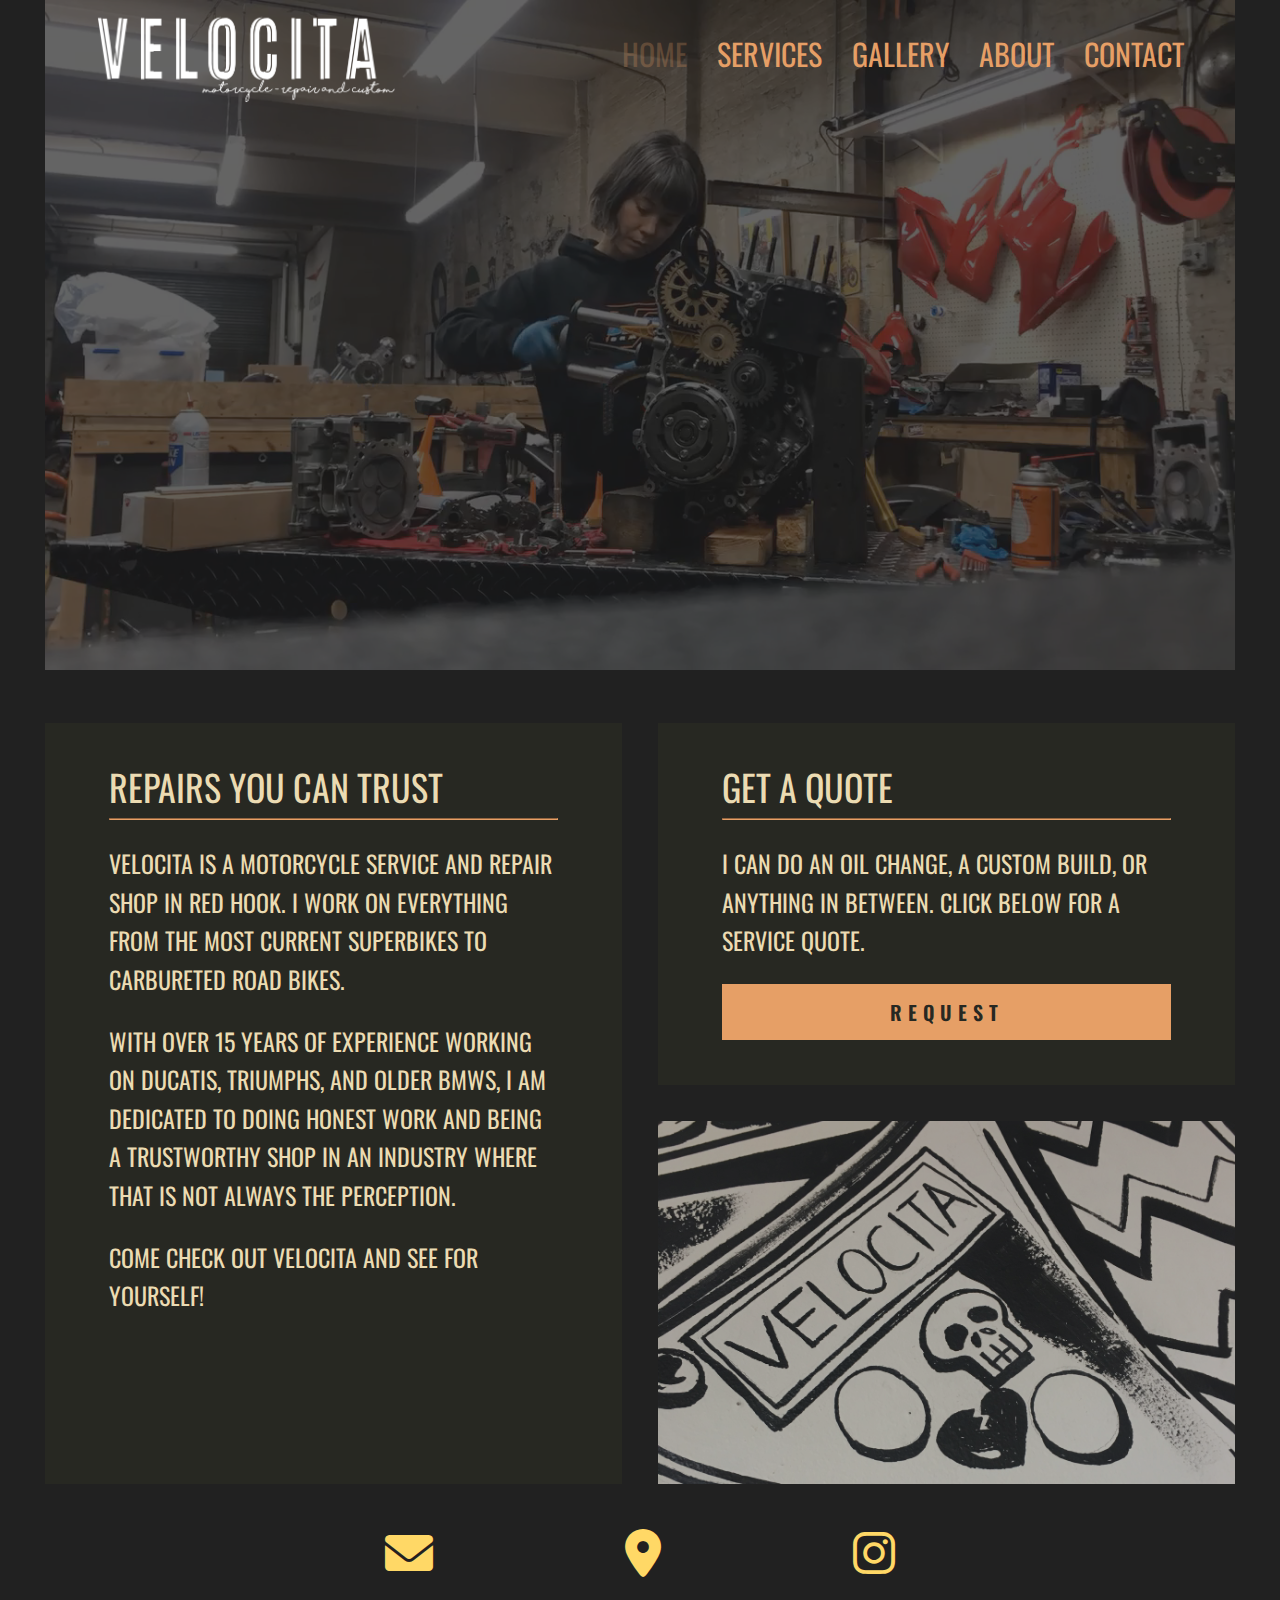
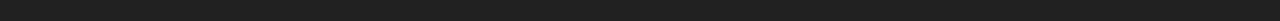
<file: index.html>
<!DOCTYPE html>
<html lang="en">
    <head>
        <meta charset="UTF-8" />
        <meta name="viewport" content="width=device-width, initial-scale=1" />
        <title>Velocita | Home</title>
        <!-- FAVICON -->
        <link
            rel="shortcut icon"
            href="assets/icons/favicon.png"
            type="image/x-icon"
        />
        <link rel="icon" href="assets/icons/favicon.png" type="image/x-icon" />

        <!-- FONTS -->
        <link rel="preconnect" href="https://fonts.googleapis.com" />
        <link rel="preconnect" href="https://fonts.gstatic.com" crossorigin />
        <link
            href="https://fonts.googleapis.com/css2?family=Oswald:wght@200;300;400;500;600;700&display=swap"
            rel="stylesheet"
        />
        <link
            rel="stylesheet"
            href="https://cdnjs.cloudflare.com/ajax/libs/font-awesome/6.0.0/css/all.min.css"
            integrity="sha512-9usAa10IRO0HhonpyAIVpjrylPvoDwiPUiKdWk5t3PyolY1cOd4DSE0Ga+ri4AuTroPR5aQvXU9xC6qOPnzFeg=="
            crossorigin="anonymous"
            referrerpolicy="no-referrer"
        />

        <!-- CSS -->
        <link rel="stylesheet" href="css/hamburgers.css" />
        <link rel="stylesheet" href="css/main.css" />
        <link rel="stylesheet" href="css/index.css" />
    </head>
    <body class="dark">
        <header id="header">
            <div class="header-container">
                <a id="logo" href="index.html">
                    <img
                        src="assets/branding/velocita-scaled.png"
                        alt="Velocita"
                    />
                </a>
                <button
                    id="toggle"
                    class="hamburger hamburger--squeeze"
                    type="button"
                    aria-label="Menu"
                    aria-controls="navigation"
                >
                    <span class="hamburger-box">
                        <span class="hamburger-inner"></span>
                    </span>
                </button>
            </div>
            <nav id="navigation">
                <ul>
                    <li><a class="current-tab" href="index.html">HOME</a></li>
                    <li><a href="services.html">SERVICES</a></li>
                    <li><a href="gallery.html">GALLERY</a></li>
                    <li><a href="about.html">ABOUT</a></li>
                    <li><a href="contact.html">CONTACT</a></li>
                </ul>
            </nav>
        </header>

        <main class="mb25">
            <section id="header-banner">
                <video
                    id="video"
                    class="header-bg"
                    src="https://i.imgur.com/Zppdkp6.mp4"
                    loop
                    muted
                    playsinline
                    poster="assets/frames/frame2.png"
                >
                    This is supposed to be a video of the shop. Your browser is
                    having trouble with it =(
                </video>
            </section>
            <section class="grid-container">
                <section class="container card">
                    <article id="about">
                        <h1>Repairs you can trust</h1>
                        <hr />
                        <p>
                            Velocita is a motorcycle service and repair shop in
                            Red Hook. I work on everything from the most current
                            superbikes to carbureted road bikes.
                        </p>
                        <p>
                            With over 15 years of experience working on Ducatis,
                            Triumphs, and older BMWs, I am dedicated to doing
                            honest work and being a trustworthy shop in an
                            industry where that is not always the perception.
                        </p>
                        <p class="mb0">
                            Come check out Velocita and see for yourself!
                        </p>
                    </article>
                </section>

                <section class="container card">
                    <article id="quote">
                        <h1>Get a quote</h1>
                        <hr />
                        <p>
                            I can do an oil change, a custom build, or anything
                            in between. Click below for a service quote.
                        </p>
                    </article>
                    <button class="btn" type="button">
                        <a href="contact.html" target="_blank">REQUEST</a>
                    </button>
                </section>
                <div class="img-container header-bg6"></div>
            </section>
        </main>

        <nav id="bottom-navigation">
            <a href="contact.html" target="_blank">
                <i class="fa fa-envelope"></i>
            </a>
            <a href="tel:718-710-0545">
                <i class="fa fa-phone"></i>
            </a>
            <a
                href="https://www.google.com/maps/place/93+Forrest+St,+Brooklyn,+NY+11206/@40.7027338,-73.9327001,17z/data=!3m1!4b1!4m5!3m4!1s0x89c25c06da2a9005:0xe7b68f519eb3fe76!8m2!3d40.7027338!4d-73.9327001"
                target="_blank"
            >
                <i class="fa fa-location-dot"></i>
            </a>
            <a href="https://www.instagram.com/velocita_moto/" target="_blank">
                <i class="fa-brands fa-instagram"></i>
            </a>
        </nav>

        <script>
            document.getElementById('video').play()
        </script>
        <script src="script/main.js"></script>
    </body>
</html>
</file>
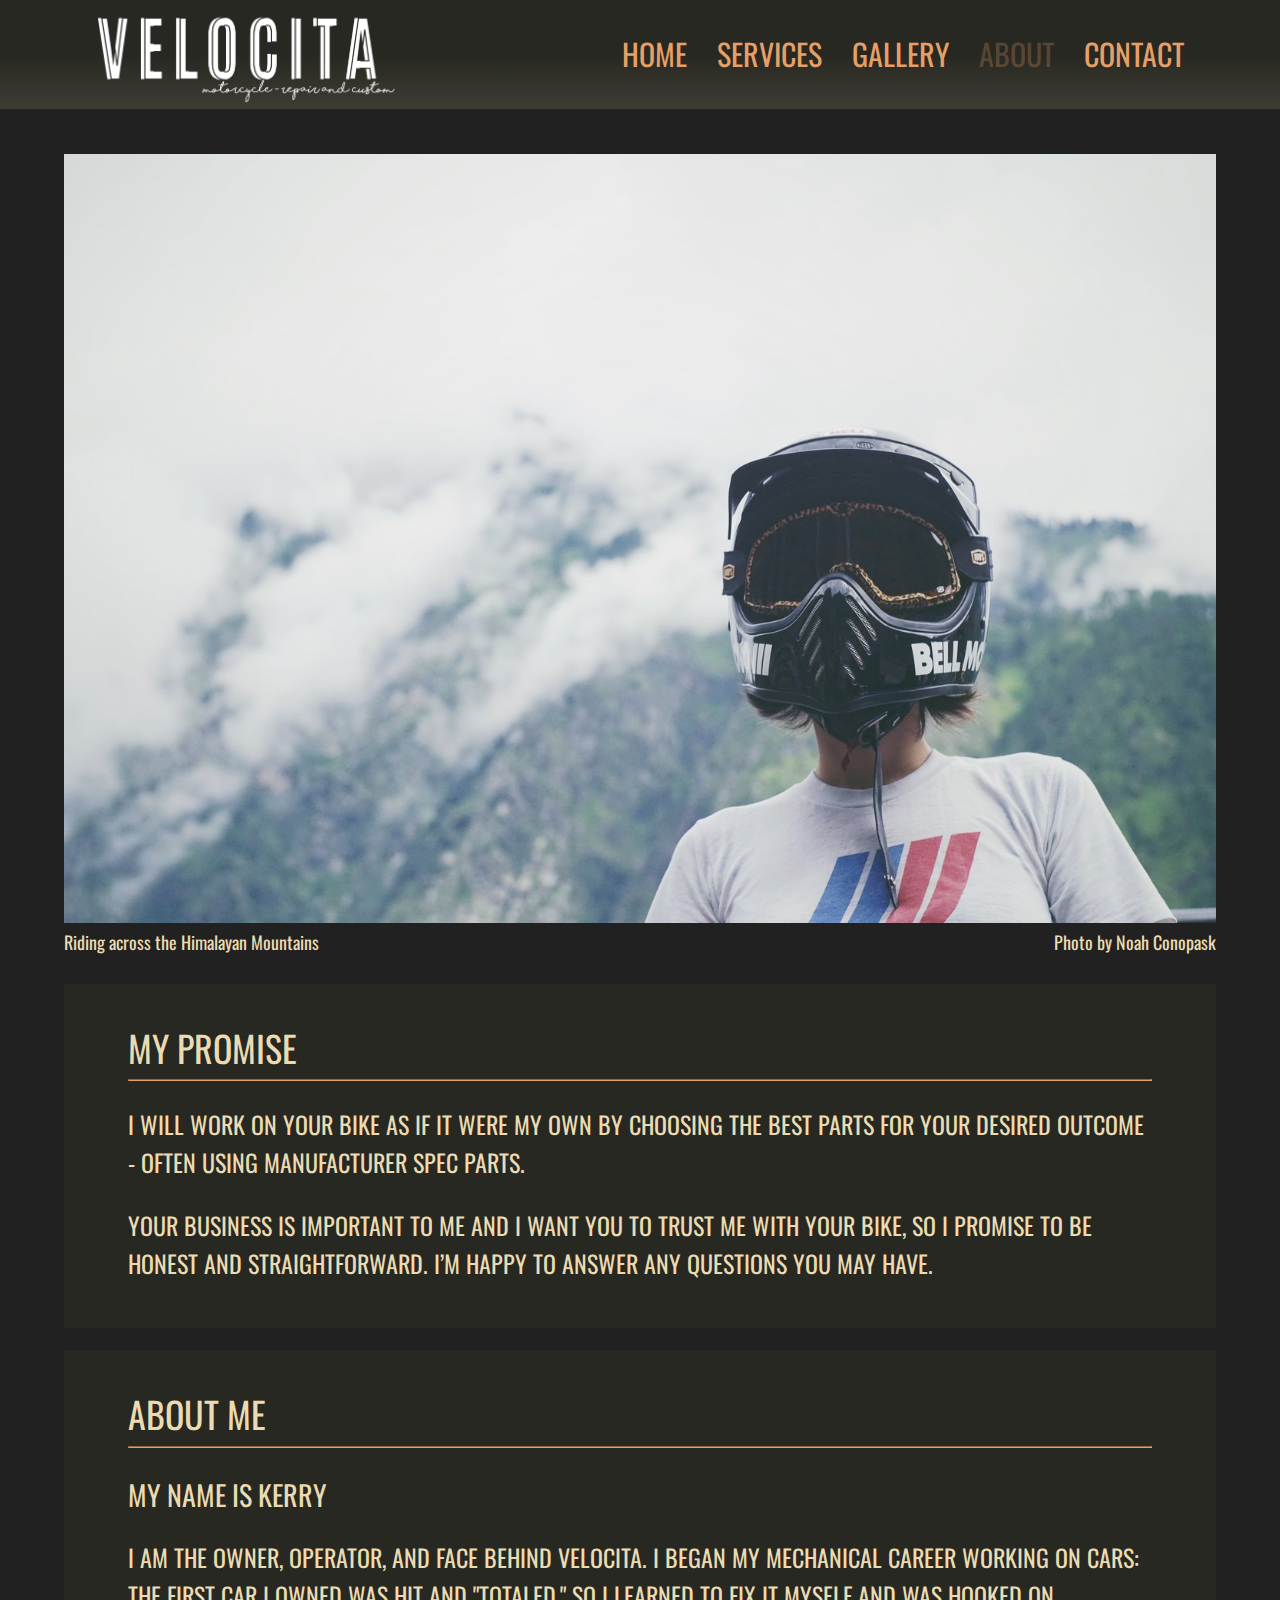
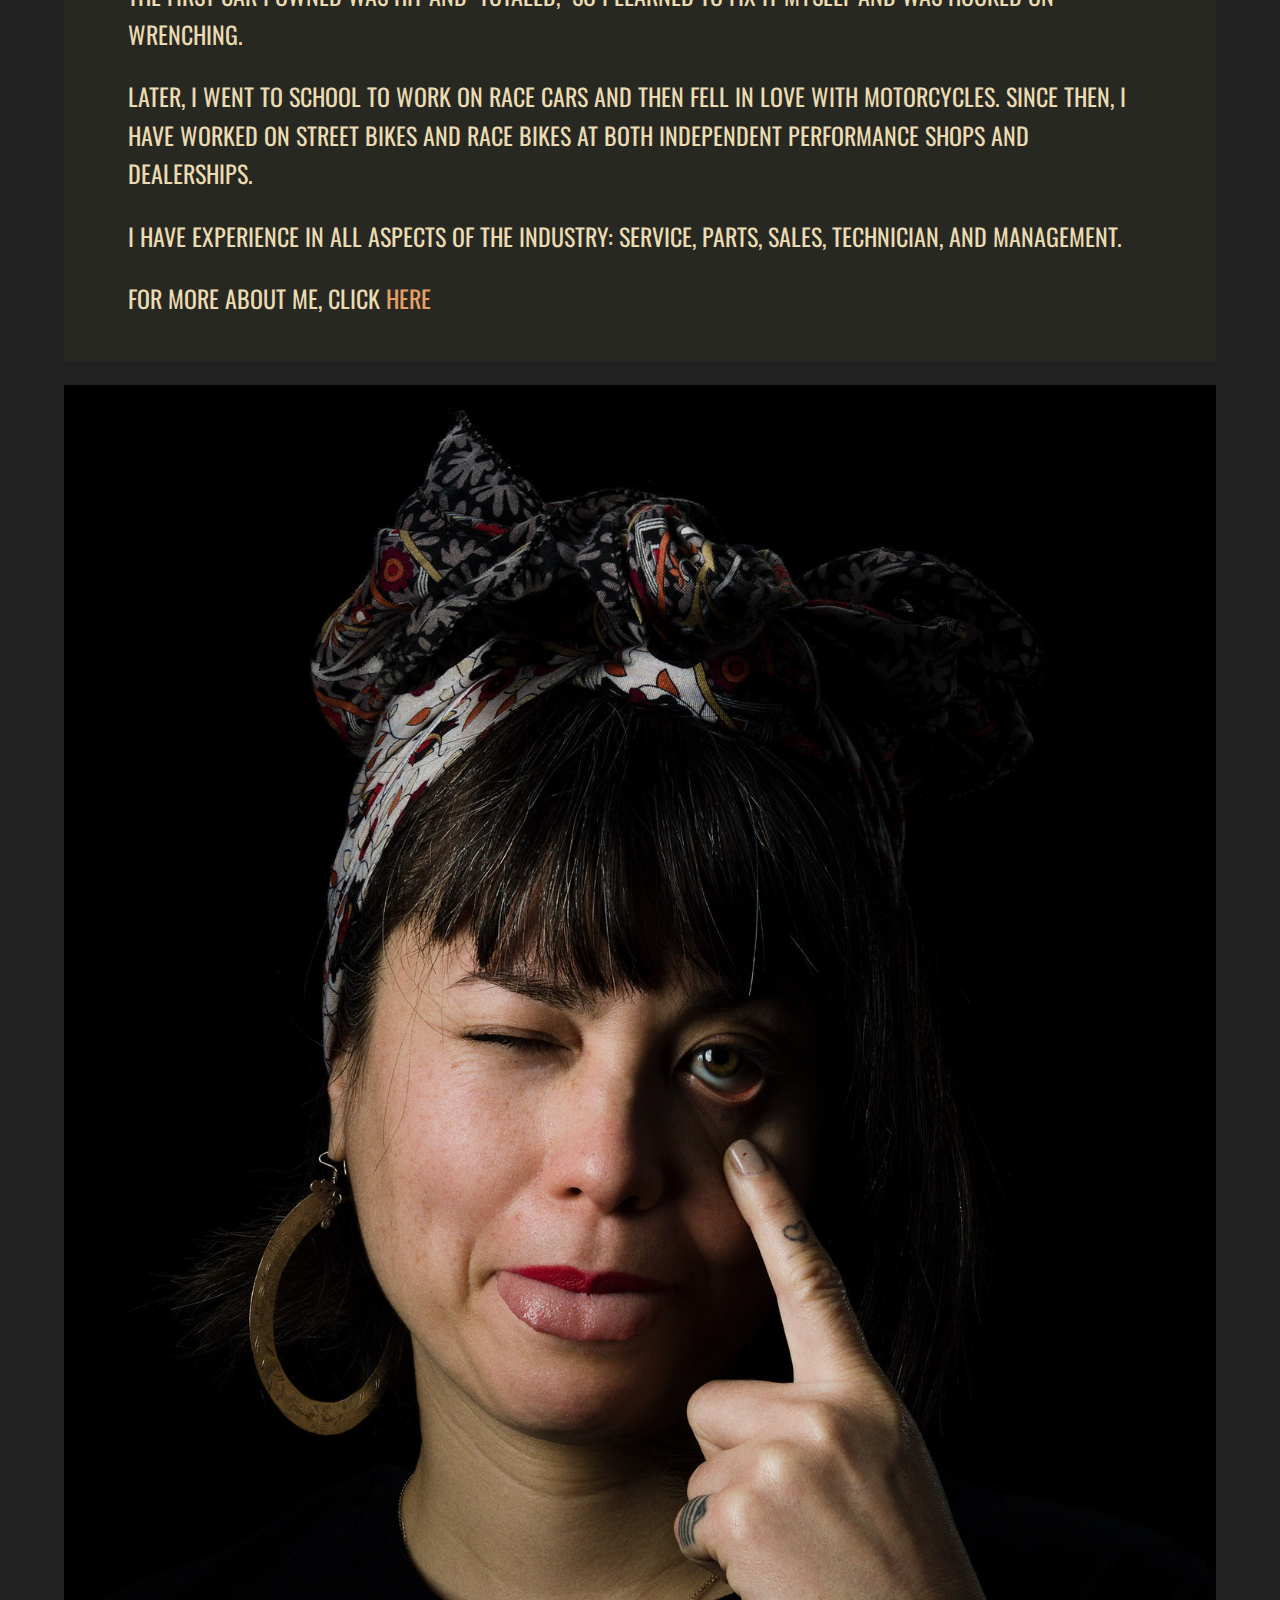
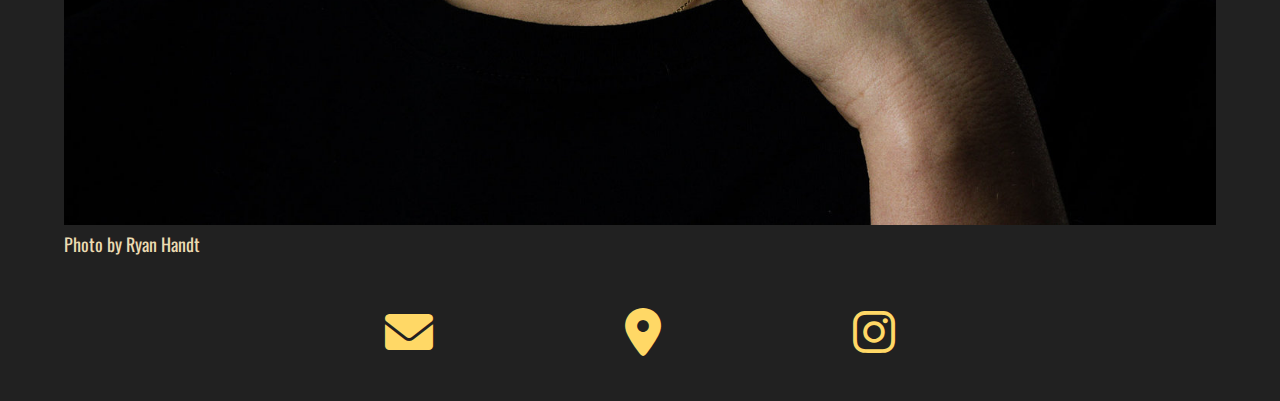
<file: about.html>
<!DOCTYPE html>
<html lang="en">
    <head>
        <meta charset="UTF-8" />
        <meta name="viewport" content="width=device-width, initial-scale=1" />
        <title>Velocita | Home</title>
        <!-- FAVICON -->
        <link
            rel="shortcut icon"
            href="assets/icons/favicon.png"
            type="image/x-icon"
        />
        <link rel="icon" href="assets/icons/favicon.png" type="image/x-icon" />

        <!-- FONTS -->
        <link rel="preconnect" href="https://fonts.googleapis.com" />
        <link rel="preconnect" href="https://fonts.gstatic.com" crossorigin />
        <link
            href="https://fonts.googleapis.com/css2?family=Miltonian+Tattoo&family=Oswald:wght@200;300;400;500;600;700&display=swap"
            rel="stylesheet"
        />
        <link
            rel="stylesheet"
            href="https://cdnjs.cloudflare.com/ajax/libs/font-awesome/6.0.0/css/all.min.css"
            integrity="sha512-9usAa10IRO0HhonpyAIVpjrylPvoDwiPUiKdWk5t3PyolY1cOd4DSE0Ga+ri4AuTroPR5aQvXU9xC6qOPnzFeg=="
            crossorigin="anonymous"
            referrerpolicy="no-referrer"
        />

        <!-- CSS -->
        <link rel="stylesheet" href="css/hamburgers.css" />
        <link rel="stylesheet" href="css/main.css" />
        <link rel="stylesheet" href="css/about.css" />
    </head>

    <body class="dark">
        <header id="header" class="relative">
            <div class="header-container header-container-colored">
                <a id="logo" href="index.html">
                    <img
                        src="assets/branding/velocita-scaled.png"
                        alt="Velocita"
                    />
                </a>
                <button
                    id="toggle"
                    class="hamburger hamburger--squeeze"
                    type="button"
                    aria-label="Menu"
                    aria-controls="navigation"
                >
                    <span class="hamburger-box">
                        <span class="hamburger-inner"></span>
                    </span>
                </button>
            </div>
            <nav id="navigation">
                <ul>
                    <li><a href="index.html">HOME</a></li>
                    <li><a href="services.html">SERVICES</a></li>
                    <li><a href="gallery.html">GALLERY</a></li>
                    <li><a class="current-tab" href="about.html">ABOUT</a></li>
                    <li><a href="contact.html">CONTACT</a></li>
                </ul>
            </nav>
        </header>

        <main class="mblock35">
            <figure class="container">
                <img src="assets/about/mountain.jpg" alt="" />
                <figcaption>
                    <span>Riding across the Himalayan Mountains</span>
                    Photo by Noah Conopask
                </figcaption>
            </figure>
            <article class="card container">
                <h1>My Promise</h1>
                <hr />
                <p>
                    I will work on your bike as if it were my own by choosing
                    the best parts for your desired outcome - often using
                    manufacturer spec parts.
                </p>
                <p class="mb0">
                    Your business is important to me and I want you to trust me
                    with your bike, so I promise to be honest and
                    straightforward. I’m happy to answer any questions you may
                    have.
                </p>
            </article>
            <article class="card container">
                <h1>About Me</h1>
                <hr />
                <h3>My name is Kerry</h3>
                <p>
                    I am the owner, operator, and face behind Velocita. I began
                    my mechanical career working on cars: the first car I owned
                    was hit and "totaled," so I learned to fix it myself and was
                    hooked on wrenching.
                </p>
                <p>
                    Later, I went to school to work on race cars and then fell
                    in love with motorcycles. Since then, I have worked on
                    street bikes and race bikes at both independent performance
                    shops and dealerships.
                </p>
                <p>
                    I have experience in all aspects of the industry: service,
                    parts, sales, technician, and management.
                </p>
                <p class="mb0">
                    For more about me, click
                    <span>
                        <a
                            href="https://uniongaragenyc.com/blogs/journal/moto-velocita-new-yorks-newest-service-shop"
                            target="_blank"
                            >here</a
                        >
                    </span>
                </p>
            </article>
            <figure class="container">
                <img
                    src="assets/about/RHandt_190428_Kerry-Sano_Velocita_001.jpg"
                    alt=""
                />
                <figcaption>Photo by Ryan Handt</figcaption>
            </figure>
        </main>

        <nav id="bottom-navigation">
            <a href="contact.html" target="_blank">
                <i class="fa fa-envelope"></i>
            </a>
            <a href="tel:718-710-0545">
                <i class="fa fa-phone"></i>
            </a>
            <a
                href="https://www.google.com/maps/place/93+Forrest+St,+Brooklyn,+NY+11206/@40.7027338,-73.9327001,17z/data=!3m1!4b1!4m5!3m4!1s0x89c25c06da2a9005:0xe7b68f519eb3fe76!8m2!3d40.7027338!4d-73.9327001"
                target="_blank"
            >
                <i class="fa fa-location-dot"></i>
            </a>
            <a href="https://www.instagram.com/velocita_moto/" target="_blank">
                <i class="fa-brands fa-instagram"></i>
            </a>
        </nav>

        <script src="script/main.js"></script>
    </body>
</html>
</file>
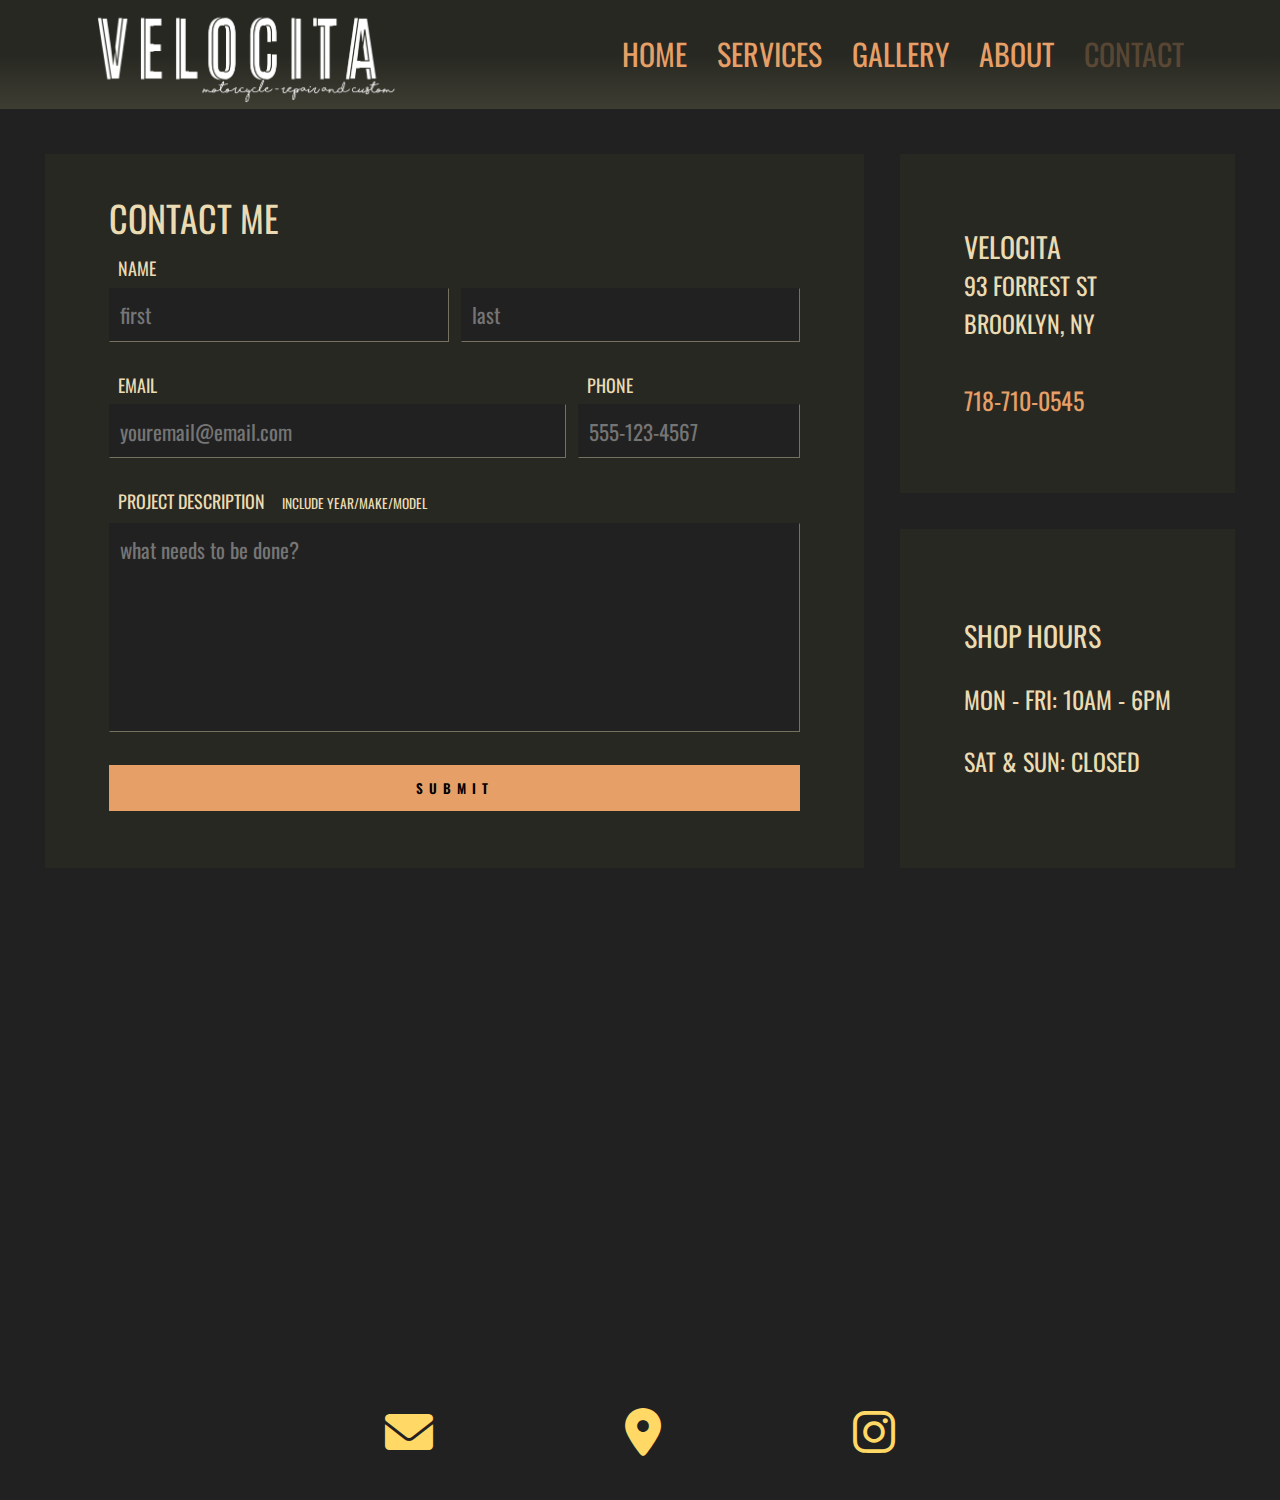
<file: contact.html>
<!DOCTYPE html>
<html lang="en">
    <head>
        <meta charset="UTF-8" />
        <meta name="viewport" content="width=device-width, initial-scale=1" />
        <title>Velocita | Home</title>
        <!-- FAVICON -->
        <link
            rel="shortcut icon"
            href="assets/icons/favicon.png"
            type="image/x-icon"
        />
        <link rel="icon" href="assets/icons/favicon.png" type="image/x-icon" />

        <!-- FONTS -->
        <link rel="preconnect" href="https://fonts.googleapis.com" />
        <link rel="preconnect" href="https://fonts.gstatic.com" crossorigin />
        <link
            href="https://fonts.googleapis.com/css2?family=Miltonian+Tattoo&family=Oswald:wght@200;300;400;500;600;700&display=swap"
            rel="stylesheet"
        />
        <link
            rel="stylesheet"
            href="https://cdnjs.cloudflare.com/ajax/libs/font-awesome/6.0.0/css/all.min.css"
            integrity="sha512-9usAa10IRO0HhonpyAIVpjrylPvoDwiPUiKdWk5t3PyolY1cOd4DSE0Ga+ri4AuTroPR5aQvXU9xC6qOPnzFeg=="
            crossorigin="anonymous"
            referrerpolicy="no-referrer"
        />

        <!-- CSS -->
        <link rel="stylesheet" href="css/hamburgers.css" />
        <link rel="stylesheet" href="css/main.css" />
        <link rel="stylesheet" href="css/contact.css" />
    </head>
    <body class="dark">
        <header id="header" class="relative">
            <div class="header-container header-container-colored">
                <a id="logo" href="index.html">
                    <img
                        src="assets/branding/velocita-scaled.png"
                        alt="Velocita"
                    />
                </a>
                <button
                    id="toggle"
                    class="hamburger hamburger--squeeze"
                    type="button"
                    aria-label="Menu"
                    aria-controls="navigation"
                >
                    <span class="hamburger-box">
                        <span class="hamburger-inner"></span>
                    </span>
                </button>
            </div>
            <nav id="navigation">
                <ul>
                    <li><a href="index.html">HOME</a></li>
                    <li><a href="services.html">SERVICES</a></li>
                    <li><a href="gallery.html">GALLERY</a></li>
                    <li><a href="about.html">ABOUT</a></li>
                    <li>
                        <a class="current-tab" href="contact.html">CONTACT</a>
                    </li>
                </ul>
            </nav>
        </header>

        <main class="mblock35">
            <section id="contact" class="container card">
                <h2>CONTACT ME</h2>
                <form
                    id="contact-form"
                    action="https://formsubmit.co/363bbdf7fd1fd291a53f9dff4a3baa6d"
                    method="POST"
                    target="_blank"
                >
                    <p id="first-name">
                        <label for="firstName">Name</label>
                        <input
                            class="input"
                            id="clientFirst"
                            type="text"
                            name="firstName"
                            placeholder="first"
                            required
                        />
                    </p>
                    <p id="last-name">
                        <label class="last" for="lastName">Name</label>
                        <input
                            class="input"
                            id="clientLast"
                            type="text"
                            name="lastName"
                            placeholder="last"
                            required
                        />
                    </p>
                    <p id="email">
                        <label for="email">Email</label>
                        <input
                            class="input"
                            id="clientEmail"
                            type="email"
                            name="email"
                            placeholder="youremail@email.com"
                            required
                        />
                    </p>
                    <p id="phone">
                        <label for="phone">Phone</label>
                        <input
                            class="input"
                            id="clientPhone"
                            type="tel"
                            name="phone"
                            placeholder="555-123-4567"
                            required
                        />
                    </p>
                    <p id="details">
                        <label for="details" class="description">
                            Project Description
                            <span class="include">include year/make/model</span>
                        </label>
                        <textarea
                            class="input"
                            id="clientDetails"
                            name="details"
                            rows="6"
                            placeholder="what needs to be done?"
                            required
                        ></textarea>
                    </p>
                    <p id="submit">
                        <button class="btn" type="submit">SUBMIT</button>
                    </p>
                </form>
            </section>

            <section id="info-container" class="container">
                <div id="info">
                    <address class="card">
                        <h3>Velocita</h3>
                        93 Forrest St <br />
                        Brooklyn, NY <br />
                        <br />
                        <a id="tel" href="tel:718-710-0545">718-710-0545</a>
                    </address>
                    <div id="hours" class="card">
                        <h3 class="mb0">SHOP HOURS</h3>
                        <p>
                            <time datetime="10">Mon - Fri: 10am</time> -
                            <time datetime="18">6pm</time> <br />
                        </p>
                        Sat & Sun: Closed
                    </div>
                </div>
            </section>
            <div id="map">
                <iframe
                    src="https://www.google.com/maps/embed?pb=!1m14!1m8!1m3!1d12098.28449751291!2d-73.9236986!3d40.7054422!3m2!1i1024!2i768!4f13.1!3m3!1m2!1s0x89c25c06da2a9005%3A0xe7b68f519eb3fe76!2s93%20Forrest%20St%2C%20Brooklyn%2C%20NY%2011206!5e0!3m2!1sen!2sus!4v1647513108893!5m2!1sen!2sus"
                    style="border: 0"
                    allowfullscreen=""
                    loading="lazy"
                ></iframe>
            </div>
        </main>

        <nav id="bottom-navigation">
            <a href="contact.html" target="_blank">
                <i class="fa fa-envelope"></i>
            </a>
            <a href="tel:718-710-0545">
                <i class="fa fa-phone"></i>
            </a>
            <a
                href="https://www.google.com/maps/place/93+Forrest+St,+Brooklyn,+NY+11206/@40.7027338,-73.9327001,17z/data=!3m1!4b1!4m5!3m4!1s0x89c25c06da2a9005:0xe7b68f519eb3fe76!8m2!3d40.7027338!4d-73.9327001"
                target="_blank"
            >
                <i class="fa fa-location-dot"></i>
            </a>
            <a href="https://www.instagram.com/velocita_moto/" target="_blank">
                <i class="fa-brands fa-instagram"></i>
            </a>
        </nav>
        <script src="script/main.js"></script>
    </body>
</html>
</file>
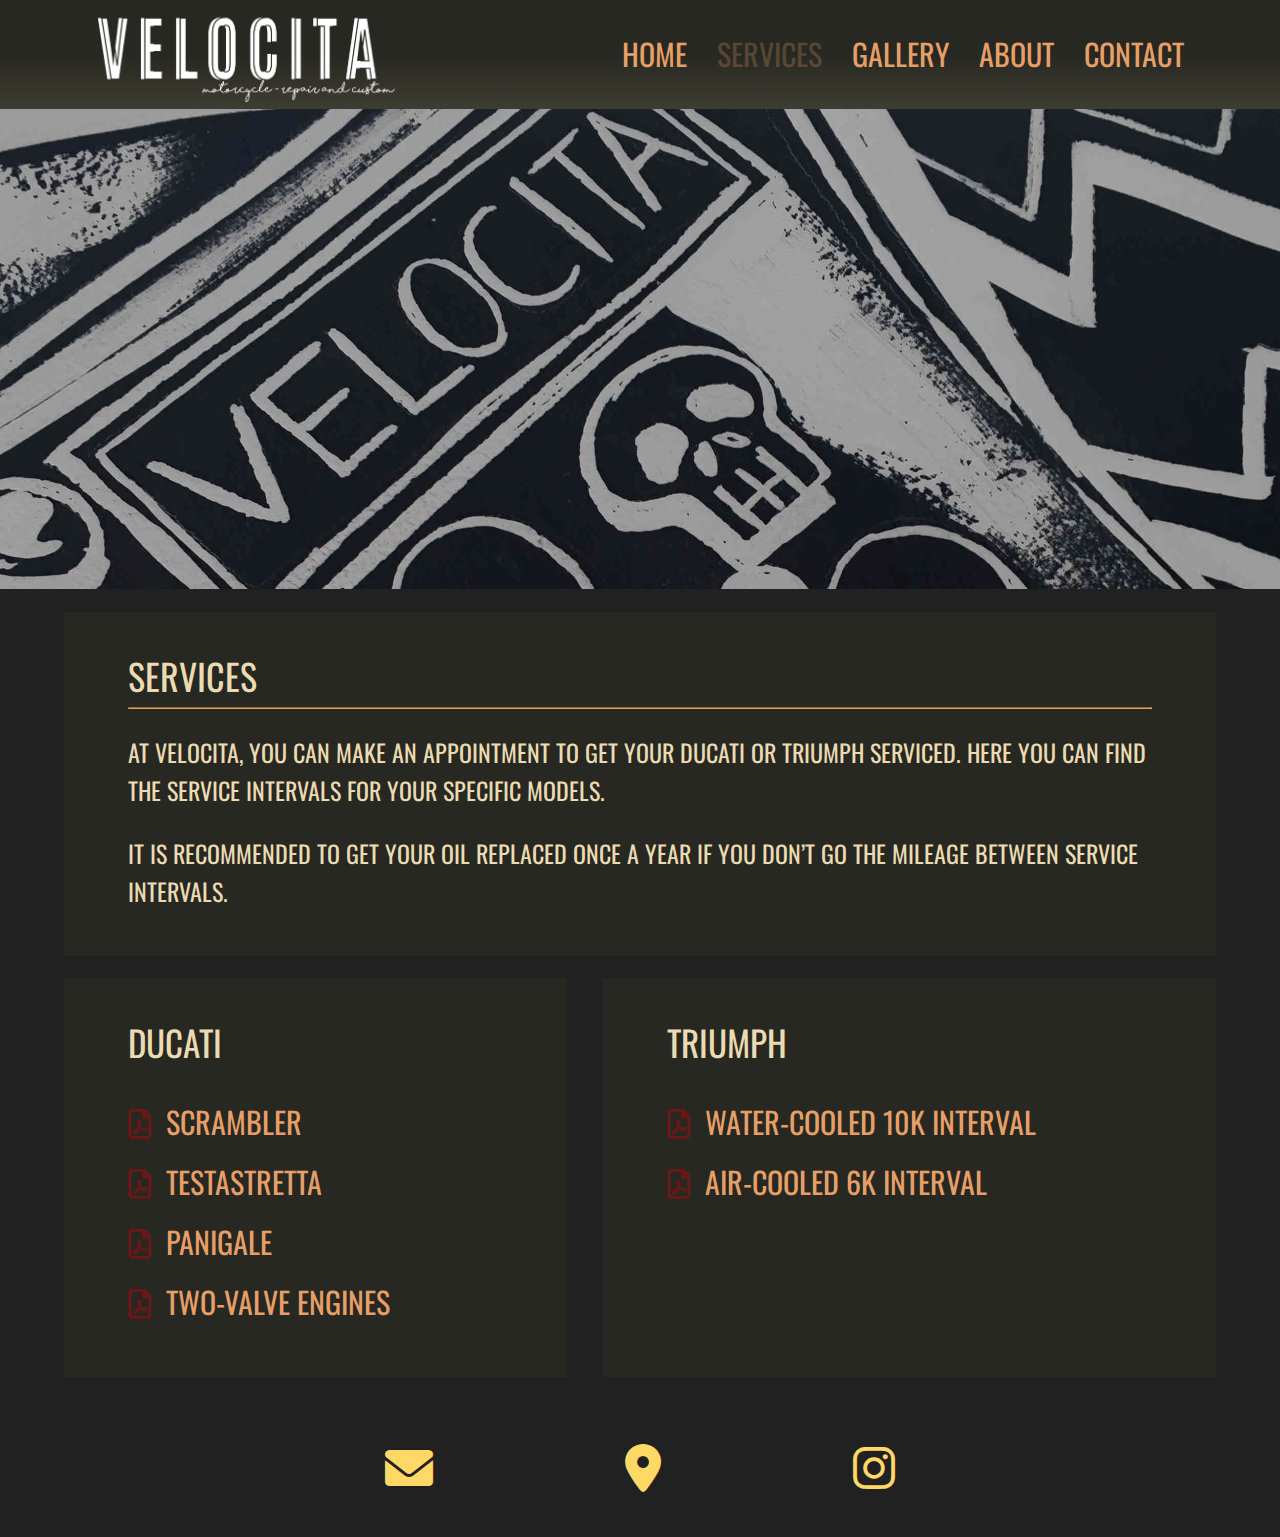
<file: services.html>
<!DOCTYPE html>
<html lang="en">
    <head>
        <meta charset="UTF-8" />
        <meta name="viewport" content="width=device-width, initial-scale=1" />
        <title>Velocita | Home</title>
        <!-- FAVICON -->
        <link
            rel="shortcut icon"
            href="assets/icons/favicon.png"
            type="image/x-icon"
        />
        <link rel="icon" href="assets/icons/favicon.png" type="image/x-icon" />

        <!-- FONTS -->
        <link rel="preconnect" href="https://fonts.googleapis.com" />
        <link rel="preconnect" href="https://fonts.gstatic.com" crossorigin />
        <link
            href="https://fonts.googleapis.com/css2?family=Miltonian+Tattoo&family=Oswald:wght@200;300;400;500;600;700&display=swap"
            rel="stylesheet"
        />
        <link
            rel="stylesheet"
            href="https://cdnjs.cloudflare.com/ajax/libs/font-awesome/6.0.0/css/all.min.css"
            integrity="sha512-9usAa10IRO0HhonpyAIVpjrylPvoDwiPUiKdWk5t3PyolY1cOd4DSE0Ga+ri4AuTroPR5aQvXU9xC6qOPnzFeg=="
            crossorigin="anonymous"
            referrerpolicy="no-referrer"
        />

        <!-- CSS -->
        <link rel="stylesheet" href="css/hamburgers.css" />
        <link rel="stylesheet" href="css/main.css" />
        <link rel="stylesheet" href="css/services.css" />
    </head>

    <body class="dark">
        <header id="header" class="relative">
            <div class="header-container">
                <a id="logo" href="index.html">
                    <img
                        src="assets/branding/velocita-scaled.png"
                        alt="Velocita"
                    />
                </a>
                <button
                    id="toggle"
                    class="hamburger hamburger--squeeze"
                    type="button"
                    aria-label="Menu"
                    aria-controls="navigation"
                >
                    <span class="hamburger-box">
                        <span class="hamburger-inner"></span>
                    </span>
                </button>
            </div>
            <nav id="navigation">
                <ul>
                    <li><a href="index.html">HOME</a></li>
                    <li>
                        <a class="current-tab" href="services.html">SERVICES</a>
                    </li>
                    <li><a href="gallery.html">GALLERY</a></li>
                    <li><a href="about.html">ABOUT</a></li>
                    <li><a href="contact.html">CONTACT</a></li>
                </ul>
            </nav>
        </header>

        <section id="header-banner">
            <div class="img-container"></div>
            <!-- <a id="scroll-arrow" href="#about"> -->
            <!--     <i class="fa-solid fa-arrow-down"></i> -->
            <!-- </a> -->
        </section>

        <main class="mb25 container">
            <article id="about" class="card">
                <h1>Services</h1>
                <hr />
                <p>
                    At Velocita, you can make an appointment to get your Ducati
                    or Triumph serviced. Here you can find the service intervals
                    for your specific models.
                </p>
                <p class="mb0">
                    It is recommended to get your oil replaced once a year if
                    you don’t go the mileage between service intervals.
                </p>
            </article>

            <section class="details">
                <div id="ducati" class="makes card">
                    <h3>Ducati</h3>
                    <ul>
                        <li>
                            <a
                                href="https://drive.google.com/file/d/1uW1UR_MPqUDI-QUncm3WBpfRq4mVLgv3/preview"
                                target="_blank"
                                ><i class="fa-regular fa-file-pdf"></i
                                >Scrambler</a
                            >
                        </li>
                        <li>
                            <a
                                href="https://drive.google.com/file/d/1ycvylGVBre689APkaUG7xnP3Ip5USP62/preview"
                                target="_blank"
                                ><i class="fa-regular fa-file-pdf"></i
                                >Testastretta</a
                            >
                        </li>
                        <li>
                            <a
                                href="https://drive.google.com/file/d/1lijBaYkW3YcN2TIWQIXC0b32XLPuF8ZX/preview"
                                target="_blank"
                                ><i class="fa-regular fa-file-pdf"></i
                                >Panigale</a
                            >
                        </li>
                        <li>
                            <a
                                href="https://drive.google.com/file/d/1Cus8p4DjyCDR4SBX82QRpNdcMu8u_WCr/preview"
                                target="_blank"
                                ><i class="fa-regular fa-file-pdf"></i>Two-Valve
                                Engines</a
                            >
                        </li>
                    </ul>
                </div>
                <div id="triumph" class="makes card">
                    <h3>Triumph</h3>
                    <ul>
                        <li>
                            <a
                                href="https://drive.google.com/file/d/1OCvhfNwuqcQ-biHkwep6zYwHPEQtUpn-/preview"
                                target="_blank"
                                ><i class="fa-regular fa-file-pdf"></i
                                >Water-Cooled 10k Interval</a
                            >
                        </li>
                        <li>
                            <a
                                href="https://drive.google.com/file/d/1f8Wc0sfKh7upSAeBmYoSrvmwU3DJ1pyb/preview"
                                target="_blank"
                                ><i class="fa-regular fa-file-pdf"></i
                                >Air-Cooled 6k Interval</a
                            >
                        </li>
                    </ul>
                </div>
            </section>
        </main>

        <nav id="bottom-navigation">
            <a href="contact.html" target="_blank">
                <i class="fa fa-envelope"></i>
            </a>
            <a href="tel:718-710-0545">
                <i class="fa fa-phone"></i>
            </a>
            <a
                href="https://www.google.com/maps/place/93+Forrest+St,+Brooklyn,+NY+11206/@40.7027338,-73.9327001,17z/data=!3m1!4b1!4m5!3m4!1s0x89c25c06da2a9005:0xe7b68f519eb3fe76!8m2!3d40.7027338!4d-73.9327001"
                target="_blank"
            >
                <i class="fa fa-location-dot"></i>
            </a>
            <a href="https://www.instagram.com/velocita_moto/" target="_blank">
                <i class="fa-brands fa-instagram"></i>
            </a>
        </nav>

        <script src="script/main.js"></script>
    </body>
</html>
</file>
<file: css/main.css>
:root {
    /*** gruvbox ***/
    /* --fg0: #ebdbb2; */
    /* --fg1: #fbf1c7; */
    /* --bg0: #1d2021; */
    /* --bg1: #282828; */
    /* --bg2: #3c3836; */
    /* --bg3: #665c54; */
    /* --special1: #fe8019; */
    /* --special2: #d79921; */
    /* --special1: #d65d0e; */
    /* --special2: #fabd2f; */

    /*** monokai  ***/
    /* --fg0: #cfcfc2; */
    --fg0: #ebdbb2;
    --fg1: #f8f8f2;
    --bg0: #212121;
    --bg1: #272822;
    --bg2: #3e3d32;
    --bg3: #75715e;
    --special1: #e69f66;
    /* --special1: #fd971f; */
    --special2: #ffd866;

    /*** general ***/
    --pdf: #6d1616;

    /*** font-sizes ***/
    --fs-100: 0.625rem;
    --fs-200: 0.75rem;
    --fs-300: 0.875rem;
    --fs-400: 1rem;
    --fs-500: 1.25rem;
    --fs-600: 1.5rem;
    --fs-700: 1.75rem;
    --fs-800: 2rem;
    --fs-800: 2.5rem;
    --fs-900: 3rem;
    --fs-1000: 4rem;

    /*** max-width ***/
    --max: 1280px;
}

/* utility classes {{{ */
.dark {
    color: var(--fg0);
    background-color: var(--bg0);
}

.container {
    max-width: 90vw;
    margin: auto;
}
.img-container {
    background-position: center;
    background-repeat: no-repeat;
    background-size: cover;
}

.flex {
    display: flex;
    gap: 1.5rem;
}

.relative {
    position: relative;
}
.absolute {
    position: absolute;
    width: 100%;
}
.header-container-colored {
    background-color: var(--bg1);
    background: linear-gradient(0deg, var(--bg2) 0%, var(--bg1) 50%);
}

.card {
    background-color: var(--bg1);
    padding: 5vh 5vw;
    margin-block: 2.5vh;
    /* outline: 1px solid black; */
    /* border-radius: 5px 5px 5px 5px; */
}

.mb0 {
    margin-bottom: 0;
}
.mb25 {
    margin-bottom: 2.5vh;
}
.m0 {
    margin: 0;
}
.mblock7 {
    margin-block: 7%;
}
.mblock35 {
    margin-block: 3.5%;
}
.minline35 {
    margin-inline: 3.5%;
}

.pb0 {
    padding-bottom: 0;
}
.p0 {
    padding: 0;
}

.header-bg {
    opacity: 0.3;
}
.header-bg4 {
    opacity: 0.41;
}
.header-bg5 {
    opacity: 0.53;
}
.header-bg6 {
    opacity: 0.67;
}
/* utility classes }}} */

/* reset {{{ */
html {
    font-size: 1.125rem;
}
*,
*::before,
*::after {
    box-sizing: border-box;
    position: relative;
}
body {
    margin: auto;
    line-height: 1.6rem;
    max-width: var(--max);
}
h1,
h2,
h3,
h4 {
    font-weight: normal;
    margin: 0;
}
h1 {
    font-size: var(--fs-600);
}

li {
    list-style: none;
}
a {
    text-decoration: none;
    display: block;
}

img {
    width: 100%;
}
video {
    width: 100%;
}

/* reset }}} */

body {
    font-family: Oswald, sans-serif;
    text-transform: uppercase;
}
hr {
    border-color: var(--special1);
}

a:link,
a:visited {
    color: var(--special1);
}
a:hover {
    color: var(--special2);
}

.btn {
    background-color: var(--special1);
    width: 100%;
    font-family: inherit;
    font-weight: 600;
    letter-spacing: 0.25rem;
    padding: 1em;
    border: none;
    transition: 0.5s;
}
.btn a {
    font-size: 0.83rem;
}
.btn a:link,
.btn a:visited {
    color: var(--bg1);
}
.btn:hover {
    background-color: var(--special2);
}

.current-tab:link,
.current-tab:visited {
    opacity: 0.25;
    pointer-events: none;
}

#navigation ul {
    margin-bottom: 0;
}
#navigation ul li {
    width: 80%;
}
#navigation ul li a {
    transition: 0.25s;
}
#navigation ul li a:hover {
    transform: translateY(-2px);
}

header {
    position: absolute;
    width: 100%;
    z-index: 999;
}
header .header-container {
    display: flex;
    justify-content: space-between;
    padding: 0.75rem 1rem 0;
}
header.active .header-container {
    background-color: var(--bg1);
    background: linear-gradient(0deg, var(--bg0) 0%, var(--bg1) 75%);
}

header #logo img {
    max-width: 10em;
}

header #navigation ul {
    margin-top: 0;
    height: 0em;
    pointer-events: none;
    background-color: var(--bg0);
    border-bottom: 4px solid var(--special1);
    border-radius: 0 0 20px 20px;
    opacity: 0;
    transition: height 0.125s linear 0.25s;
}
header.active #navigation ul {
    pointer-events: auto;
    height: 24em;
    opacity: 1;
}

header #navigation ul li {
    font-size: var(--fs-600);
    position: absolute;
    opacity: 0;
    transition: opacity 0.5s;
}
header.active #navigation ul li:nth-child(1) {
    top: 1em;
    opacity: 1;
    transition-delay: 400ms;
}
header.active #navigation ul li:nth-child(2) {
    top: 4em;
    opacity: 1;
    transition-delay: 440ms;
}
header.active #navigation ul li:nth-child(3) {
    top: 7em;
    opacity: 1;
    transition-delay: 480ms;
}
header.active #navigation ul li:nth-child(4) {
    top: 10em;
    opacity: 1;
    transition-delay: 520ms;
}
header.active #navigation ul li:nth-child(5) {
    top: 13em;
    opacity: 1;
    transition-delay: 560ms;
}

#bottom-navigation {
    font-size: 22px;
    display: flex;
    justify-content: space-evenly;
    align-items: center;
    position: fixed;
    bottom: 0;
    width: 100%;
    background: linear-gradient(180deg, var(--bg2) 0%, var(--bg0) 75%);
    height: 50px;
    transition: transform 325ms;
}
#bottom-navigation a i {
    color: var(--special2);
}
.nav-hidden {
    transform: translateY(50px);
}

#scroll-arrow {
    height: fit-content;
    width: fit-content;
    border-radius: 5px;
    background-color: var(--special1);
    display: flex;
    justify-content: center;
    align-items: center;
    position: fixed;
    right: 7.5vw;
    top: 80vh;
    z-index: 999;
    transition: 0.25s;
    display: none;
}
#scroll-arrow:hover {
    background-color: var(--special2);
    transform: translateY(-2px);
}
#scroll-arrow i {
    text-align: center;
    width: 60px;
    height: 60px;
    font-size: 60px;
    color: var(--bg0);
}

/*** media queries ***/
@media (min-width: 35em) {
    html {
        font-size: var(--fs-600);
    }

    header.active .header-container {
        background-color: var(--bg1);
        background: linear-gradient(0deg, var(--bg0) 0%, var(--bg1) 75%);
    }
    header.active #navigation ul {
        opacity: 1;
        height: 3em;
        display: flex;
        flex-direction: row;
        justify-content: space-evenly;
        align-items: center;
        padding-left: 0;
    }
    header.active #navigation ul li {
        all: unset;
    }
}

@media (min-width: 62.5em) {
    #scroll-arrow {
        display: initial;
    }
    #toggle {
        display: none;
    }

    header .header-container {
        margin: 0;
        padding: 0;
    }
    header {
        display: flex;
        justify-content: space-between;
        align-items: center;
        width: 85%;
        inset-inline: 0;
        margin-inline: auto;
    }
    header #navigation ul {
        all: unset;
        opacity: 1;
        height: 3em;
        display: flex;
        flex-direction: row;
        justify-content: space-evenly;
        align-items: center;
        gap: 1em;
        padding-left: 0;
    }
    header #navigation ul li {
        all: unset;
    }
}

@media (min-width: 75em) {
    header {
        font-size: 1.25rem;
    }
}

@media (min-width: 90em) {
    header {
        font-size: 1.5rem;
    }
}

@media (min-width: 1170px) {
    #bottom-navigation {
        all: unset;
        margin: 3.5%;
        font-size: 2em;
        background-color: unset;
        display: flex;
        align-items: center;
        justify-content: center;
        gap: 4em;
    }
    #bottom-navigation a i {
        transition: 0.5s;
    }
    #bottom-navigation a i:hover {
        transform: translateY(-4px);
    }
    .nav-hidden {
        transform: unset;
    }

    #bottom-navigation a:nth-child(2) {
        display: none;
    }
}
</file>
<file: css/index.css>
#header-banner {
    max-height: 100vh;
    overflow: hidden;
}
video {
    object-fit: cover;
}
.img-container {
    background-image: url('../assets/branding/skull.jpg');
}

/*** media queries ***/
@media (max-width: 62.5em) {
    .img-container {
        aspect-ratio: 24 / 9;
        background-position-y: 40%;
    }
}

@media (min-width: 62.5em) {
    .grid-container > * {
        margin: 0;
    }
    .grid-container {
        margin: 5vh auto;
        display: grid;
        gap: 1.5rem;
        grid-template-columns: 1fr 1fr;
        grid-template-rows: 1fr 1fr;
    }
    .grid-container section:nth-child(1) {
        grid-row: span 2;
    }
    main {
        margin-inline: 3.5%;
    }
}
</file>
<file: css/about.css>
figure {
    display: flex;
    flex-direction: column;
}

figure img {
    flex: 1;
    height: 100%;
    object-fit: cover;
}

figcaption {
    text-transform: initial;
    font-size: var(--fs-200);
    display: flex;
    flex-direction: row;
    justify-content: space-between;
    flex-wrap: wrap;
}
figcaption span {
    margin-right: 1.5rem;
}

article h3 {
    margin-top: 1em;
}

span a {
    display: initial;
}

/*** media queries ***/
@media (min-width: 62.5em) {
    header {
        width: 100%;
        background-color: var(--bg1);
        background: linear-gradient(0deg, var(--bg2) 0%, var(--bg1) 50%);
        padding-inline: 7.5%;
    }
    header .header-container {
        width: 100%;
        background: transparent;
    }

}

@media (min-width: 90em) {
    main {
        display: grid;
        gap: 1.5rem;
        grid-template-columns: 1fr 1fr;
    }
    main .container {
        margin: 0;
    }

}
</file>
<file: css/contact.css>
/* FORM {{{ */
form {
    display: grid;
    grid-column-gap: 0.5em;
}
form #first-name {
    padding-bottom: 0;
}

form p {
    margin: 0;
    padding-block: 0.5em;
}
form .last {
    visibility: hidden;
}
form label {
    display: block;
    font-size: 0.75em;
    padding-inline: 0.5em;
}
form input:-webkit-autofill,
form input:-webkit-autofill:hover,
form input:-webkit-autofill:focus,
form input:-webkit-autofill:active {
    -webkit-text-fill-color: var(--fg0);
    -webkit-box-shadow: 0 0 0px 1000px var(--bg0) inset;
    box-shadow: 0 0 0px 1000px var(--bg0) inset;
    transition: background-color 5000s ease-in-out 0s;
}
form input,
form textarea {
    width: 100%;
    padding: 0.5em;
    font-family: inherit;
    font-size: 0.875em;
    color: var(--fg0);
    background: var(--bg0);
    border-top: 1px solid var(--bg0);
    border-left: 1px solid var(--bg0);
    border-bottom: 1px solid var(--bg3);
    border-right: 1px solid var(--bg3);
}
form textarea {
    resize: none;
}
form .description .include {
    font-size: 0.75em;
    margin-left: 1em;
}
form .btn {
    cursor: pointer;
}
/* FORM }}} */

#info address {
    font-style: normal;
}
#info address #tel {
    width: fit-content;
}

#map {
    margin-inline: 5%;
}
iframe {
    width: 100%;
    height: 30vh;
}

/*** media queries ***/
@media (min-width: var(--max)) {
    .container {
        max-width: 100vw;
        margin: 0;
    }
}

@media (min-width: 40em) {
    #info {
        display: flex;
        gap: 1.5rem;
        flex-direction: row;
    }
    #info > * {
        width: 100%;
        margin-top: 0;
    }
}

@media (min-width: 45em) {
    form {
        grid-template-columns: repeat(6, minmax(0, 1fr));
        grid-template-areas:
            'first first first last last last'
            'email email email email phone phone'
            'details details details details details details'
            'submit submit submit submit submit submit';
    }
    form #first-name {
        grid-area: first;
        padding-bottom: auto;
    }
    form #last-name {
        grid-area: last;
    }
    form #email {
        grid-area: email;
    }
    form #phone {
        grid-area: phone;
    }
    form #details {
        grid-area: details;
    }
    form #submit {
        grid-area: submit;
    }
}

@media (min-width: 52.5em) {
    main {
        margin: 3.5%;
        display: grid;
        gap: 1.5rem;
        grid-template-areas:
            'a a b'
            'a a b'
            'c c c';
    }
    #contact {
        grid-area: a;
    }
    #info-container {
        grid-area: b;
        height: 100%;
        margin: 0;
    }
    #map {
        grid-area: c;
    }
    iframe {
        width: 100%;
        height: 50vh;
    }
    #info {
        flex-direction: column;
        height: 100%;
    }
    #info > * {
        margin: 0;
        height: 100%;
    }
    #info .card {
        display: flex;
        flex-direction: column;
        justify-content: center;
    }
    .card {
        margin: 0;
        width: 100%;
    }

    #map {
        margin-inline: 0;
    }
}

@media (min-width: 62.5em) {
    header {
        width: 100%;
        background-color: var(--bg1);
        background: linear-gradient(0deg, var(--bg2) 0%, var(--bg1) 50%);
        padding-inline: 7.5%;
    }
    header .header-container {
        width: 100%;
        background: transparent;
    }
    #navigation {
        position: relative;
    }
}

@media (min-width: 105em) {
    main {
        margin-inline: 0;
    }
}
</file>
<file: css/services.css>
.img-container {
    background-image: url('../assets/branding/invert-skull-compressed.jpg');
    aspect-ratio: 24 / 9;
    background-position-y: 25%;
    opacity: 0.67;
}

header {
    width: 100%;
    background-color: var(--bg1);
    background: linear-gradient(0deg, var(--bg2) 0%, var(--bg1) 50%);
}
header .header-container {
    width: 100%;
    background-color: var(--bg1);
    background: linear-gradient(0deg, var(--bg2) 0%, var(--bg1) 50%);
}

main .details {
    font-size: var(--fs-500);
}

main ul {
    padding: 0;
    margin-bottom: 0;
    line-height: 2em;
}
main ul li {
    transition: 0.25s;
}
main ul li:hover {
    transform: translateY(-2px);
}

.fa-file-pdf {
    color: var(--pdf);
    padding-right: 0.5em;
}

/*** media queries ***/
@media (max-width: var(--max)) {
    main {
        margin-inline: 3.5%;
    }
}
@media (min-width: 62.5em) {
    header {
        padding-inline: 7.5%;
    }

    #about {
        margin-bottom: 0;
    }
    .details {
        display: flex;
        gap: 1.5rem;
    }
    .details > * {
        width: 100%;
    }
    #ducati {
        flex-basis: 45%;
    }
    #triumph {
        flex-basis: 55%;
    }
}
</file>
<file: css/hamburgers.css>
/*!
 * Hamburgers
 * @description Tasty CSS-animated hamburgers
 * @author Jonathan Such @jonsuh
 * @site https://jonsuh.com/hamburgers
 * @link https://github.com/jonsuh/hamburgers
 */
.hamburger {
    padding: 15px 15px;
    display: inline-block;
    cursor: pointer;
    transition-property: opacity, filter;
    transition-duration: 0.15s;
    transition-timing-function: linear;
    font: inherit;
    color: inherit;
    text-transform: none;
    background-color: transparent;
    border: 0;
    margin: 0;
    overflow: visible;
}
.hamburger:hover {
    opacity: 0.7;
}
.hamburger.active:hover {
    opacity: 0.7;
}
.hamburger.active .hamburger-inner,
.hamburger.active .hamburger-inner::before,
.hamburger.active .hamburger-inner::after {
    background-color: #f8f8f2;
}

.hamburger-box {
    width: 30px;
    height: 24px;
    display: inline-block;
    position: relative;
}

.hamburger-inner {
    display: block;
    top: 50%;
    margin-top: -2px;
}
.hamburger-inner,
.hamburger-inner::before,
.hamburger-inner::after {
    width: 30px;
    height: 3px;
    background-color: #f8f8f2;
    border-radius: 4px;
    position: absolute;
    transition-property: transform;
    transition-duration: 0.15s;
    transition-timing-function: ease;
}
.hamburger-inner::before,
.hamburger-inner::after {
    content: '';
    display: block;
}
.hamburger-inner::before {
    top: -10px;
}
.hamburger-inner::after {
    bottom: -10px;
}

/*
   * Slider
   */
.hamburger--slider .hamburger-inner {
    top: 2px;
}
.hamburger--slider .hamburger-inner::before {
    top: 10px;
    transition-property: transform, opacity;
    transition-timing-function: ease;
    transition-duration: 0.15s;
}
.hamburger--slider .hamburger-inner::after {
    top: 20px;
}

.hamburger--slider.active .hamburger-inner {
    transform: translate3d(0, 10px, 0) rotate(45deg);
}
.hamburger--slider.active .hamburger-inner::before {
    transform: rotate(-45deg) translate3d(-5.71429px, -6px, 0);
    opacity: 0;
}
.hamburger--slider.active .hamburger-inner::after {
    transform: translate3d(0, -20px, 0) rotate(-90deg);
}

/*
   * Slider Reverse
   */
.hamburger--slider-r .hamburger-inner {
    top: 2px;
}
.hamburger--slider-r .hamburger-inner::before {
    top: 10px;
    transition-property: transform, opacity;
    transition-timing-function: ease;
    transition-duration: 0.15s;
}
.hamburger--slider-r .hamburger-inner::after {
    top: 20px;
}

.hamburger--slider-r.active .hamburger-inner {
    transform: translate3d(0, 10px, 0) rotate(-45deg);
}
.hamburger--slider-r.active .hamburger-inner::before {
    transform: rotate(45deg) translate3d(5.71429px, -6px, 0);
    opacity: 0;
}
.hamburger--slider-r.active .hamburger-inner::after {
    transform: translate3d(0, -20px, 0) rotate(90deg);
}

/*
   * Spring
   */
.hamburger--spring .hamburger-inner {
    top: 2px;
    transition: background-color 0s 0.13s linear;
}
.hamburger--spring .hamburger-inner::before {
    top: 10px;
    transition: top 0.1s 0.2s cubic-bezier(0.33333, 0.66667, 0.66667, 1),
        transform 0.13s cubic-bezier(0.55, 0.055, 0.675, 0.19);
}
.hamburger--spring .hamburger-inner::after {
    top: 20px;
    transition: top 0.2s 0.2s cubic-bezier(0.33333, 0.66667, 0.66667, 1),
        transform 0.13s cubic-bezier(0.55, 0.055, 0.675, 0.19);
}

.hamburger--spring.active .hamburger-inner {
    transition-delay: 0.22s;
    background-color: transparent !important;
}
.hamburger--spring.active .hamburger-inner::before {
    top: 0;
    transition: top 0.1s 0.15s cubic-bezier(0.33333, 0, 0.66667, 0.33333),
        transform 0.13s 0.22s cubic-bezier(0.215, 0.61, 0.355, 1);
    transform: translate3d(0, 10px, 0) rotate(45deg);
}
.hamburger--spring.active .hamburger-inner::after {
    top: 0;
    transition: top 0.2s cubic-bezier(0.33333, 0, 0.66667, 0.33333),
        transform 0.13s 0.22s cubic-bezier(0.215, 0.61, 0.355, 1);
    transform: translate3d(0, 10px, 0) rotate(-45deg);
}

/*
   * Spring Reverse
   */
.hamburger--spring-r .hamburger-inner {
    top: auto;
    bottom: 0;
    transition-duration: 0.13s;
    transition-delay: 0s;
    transition-timing-function: cubic-bezier(0.55, 0.055, 0.675, 0.19);
}
.hamburger--spring-r .hamburger-inner::after {
    top: -20px;
    transition: top 0.2s 0.2s cubic-bezier(0.33333, 0.66667, 0.66667, 1),
        opacity 0s linear;
}
.hamburger--spring-r .hamburger-inner::before {
    transition: top 0.1s 0.2s cubic-bezier(0.33333, 0.66667, 0.66667, 1),
        transform 0.13s cubic-bezier(0.55, 0.055, 0.675, 0.19);
}

.hamburger--spring-r.active .hamburger-inner {
    transform: translate3d(0, -10px, 0) rotate(-45deg);
    transition-delay: 0.22s;
    transition-timing-function: cubic-bezier(0.215, 0.61, 0.355, 1);
}
.hamburger--spring-r.active .hamburger-inner::after {
    top: 0;
    opacity: 0;
    transition: top 0.2s cubic-bezier(0.33333, 0, 0.66667, 0.33333),
        opacity 0s 0.22s linear;
}
.hamburger--spring-r.active .hamburger-inner::before {
    top: 0;
    transform: rotate(90deg);
    transition: top 0.1s 0.15s cubic-bezier(0.33333, 0, 0.66667, 0.33333),
        transform 0.13s 0.22s cubic-bezier(0.215, 0.61, 0.355, 1);
}

/*
   * Squeeze
   */
.hamburger--squeeze .hamburger-inner {
    transition-duration: 0.075s;
    transition-timing-function: cubic-bezier(0.55, 0.055, 0.675, 0.19);
}
.hamburger--squeeze .hamburger-inner::before {
    transition: top 0.075s 0.12s ease, opacity 0.075s ease;
}
.hamburger--squeeze .hamburger-inner::after {
    transition: bottom 0.075s 0.12s ease,
        transform 0.075s cubic-bezier(0.55, 0.055, 0.675, 0.19);
}

.hamburger--squeeze.active .hamburger-inner {
    transform: rotate(45deg);
    transition-delay: 0.12s;
    transition-timing-function: cubic-bezier(0.215, 0.61, 0.355, 1);
}
.hamburger--squeeze.active .hamburger-inner::before {
    top: 0;
    opacity: 0;
    transition: top 0.075s ease, opacity 0.075s 0.12s ease;
}
.hamburger--squeeze.active .hamburger-inner::after {
    bottom: 0;
    transform: rotate(-90deg);
    transition: bottom 0.075s ease,
        transform 0.075s 0.12s cubic-bezier(0.215, 0.61, 0.355, 1);
}
</file>
